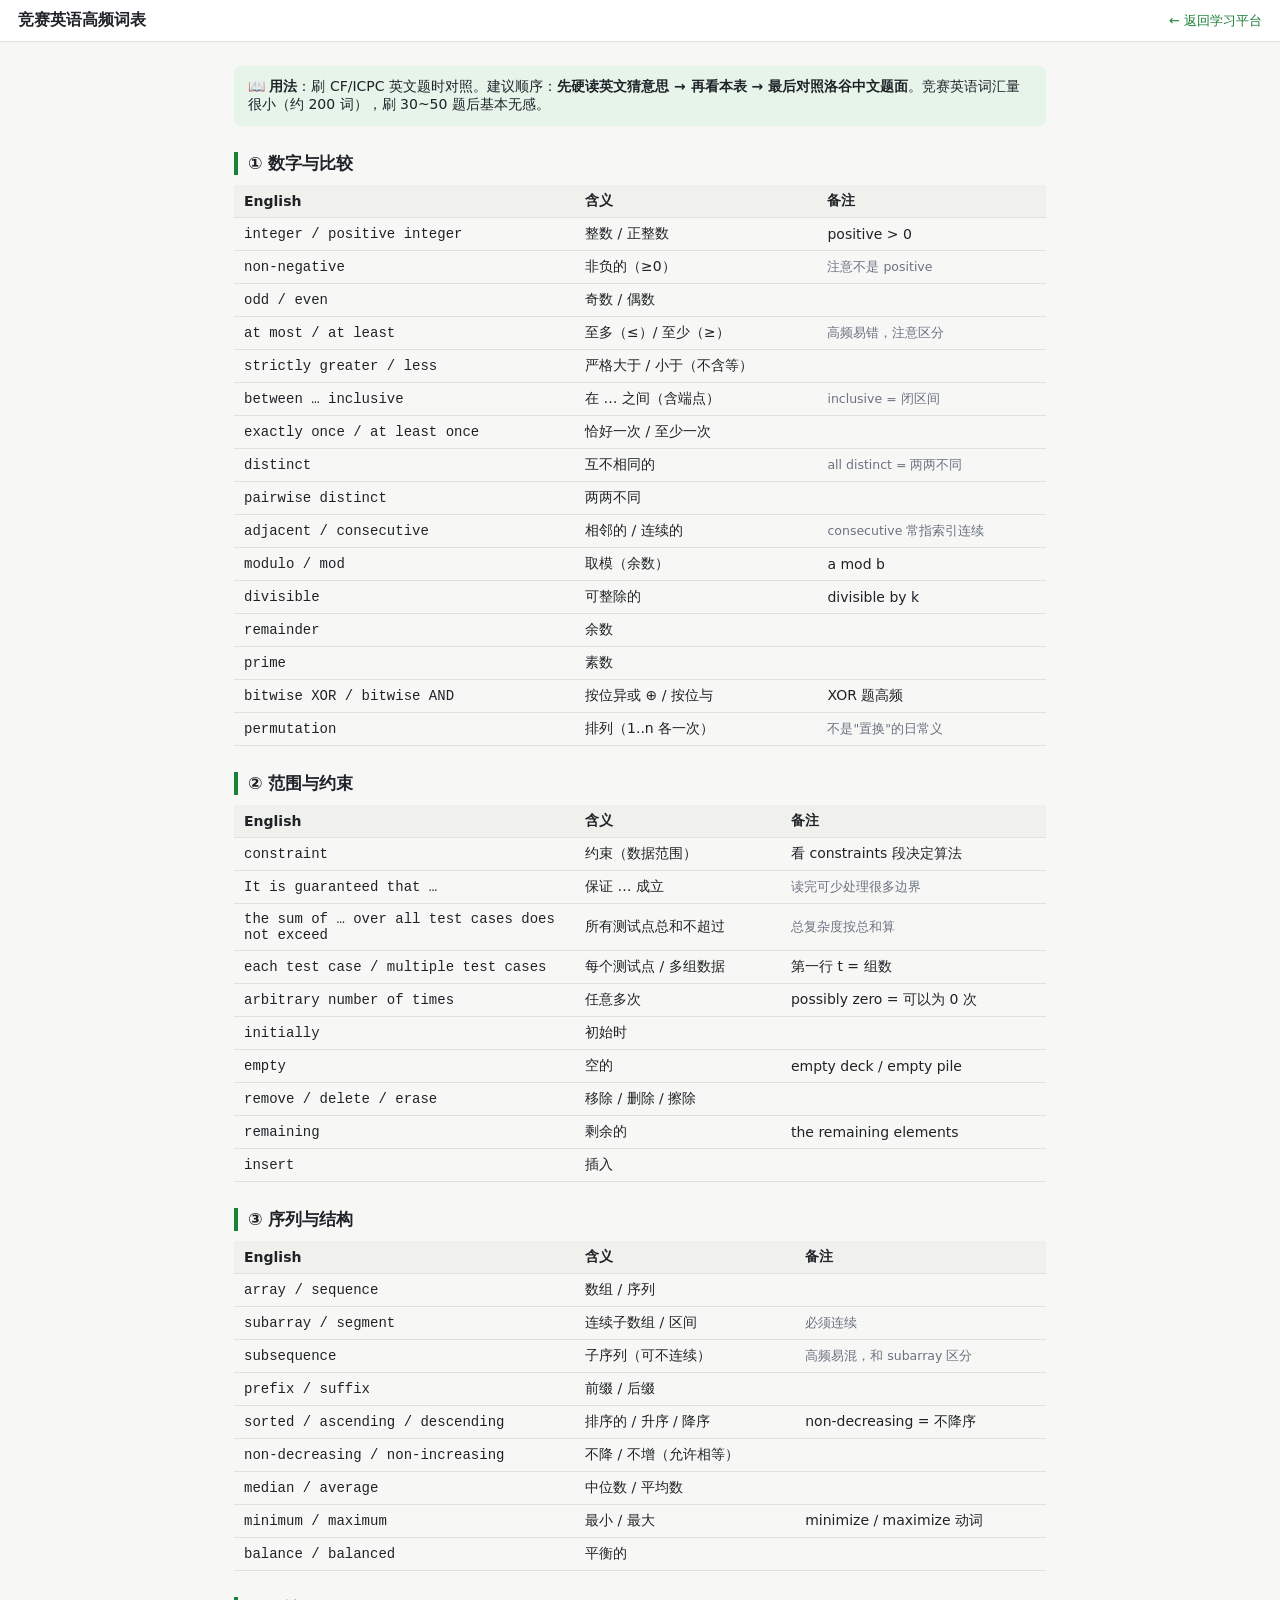
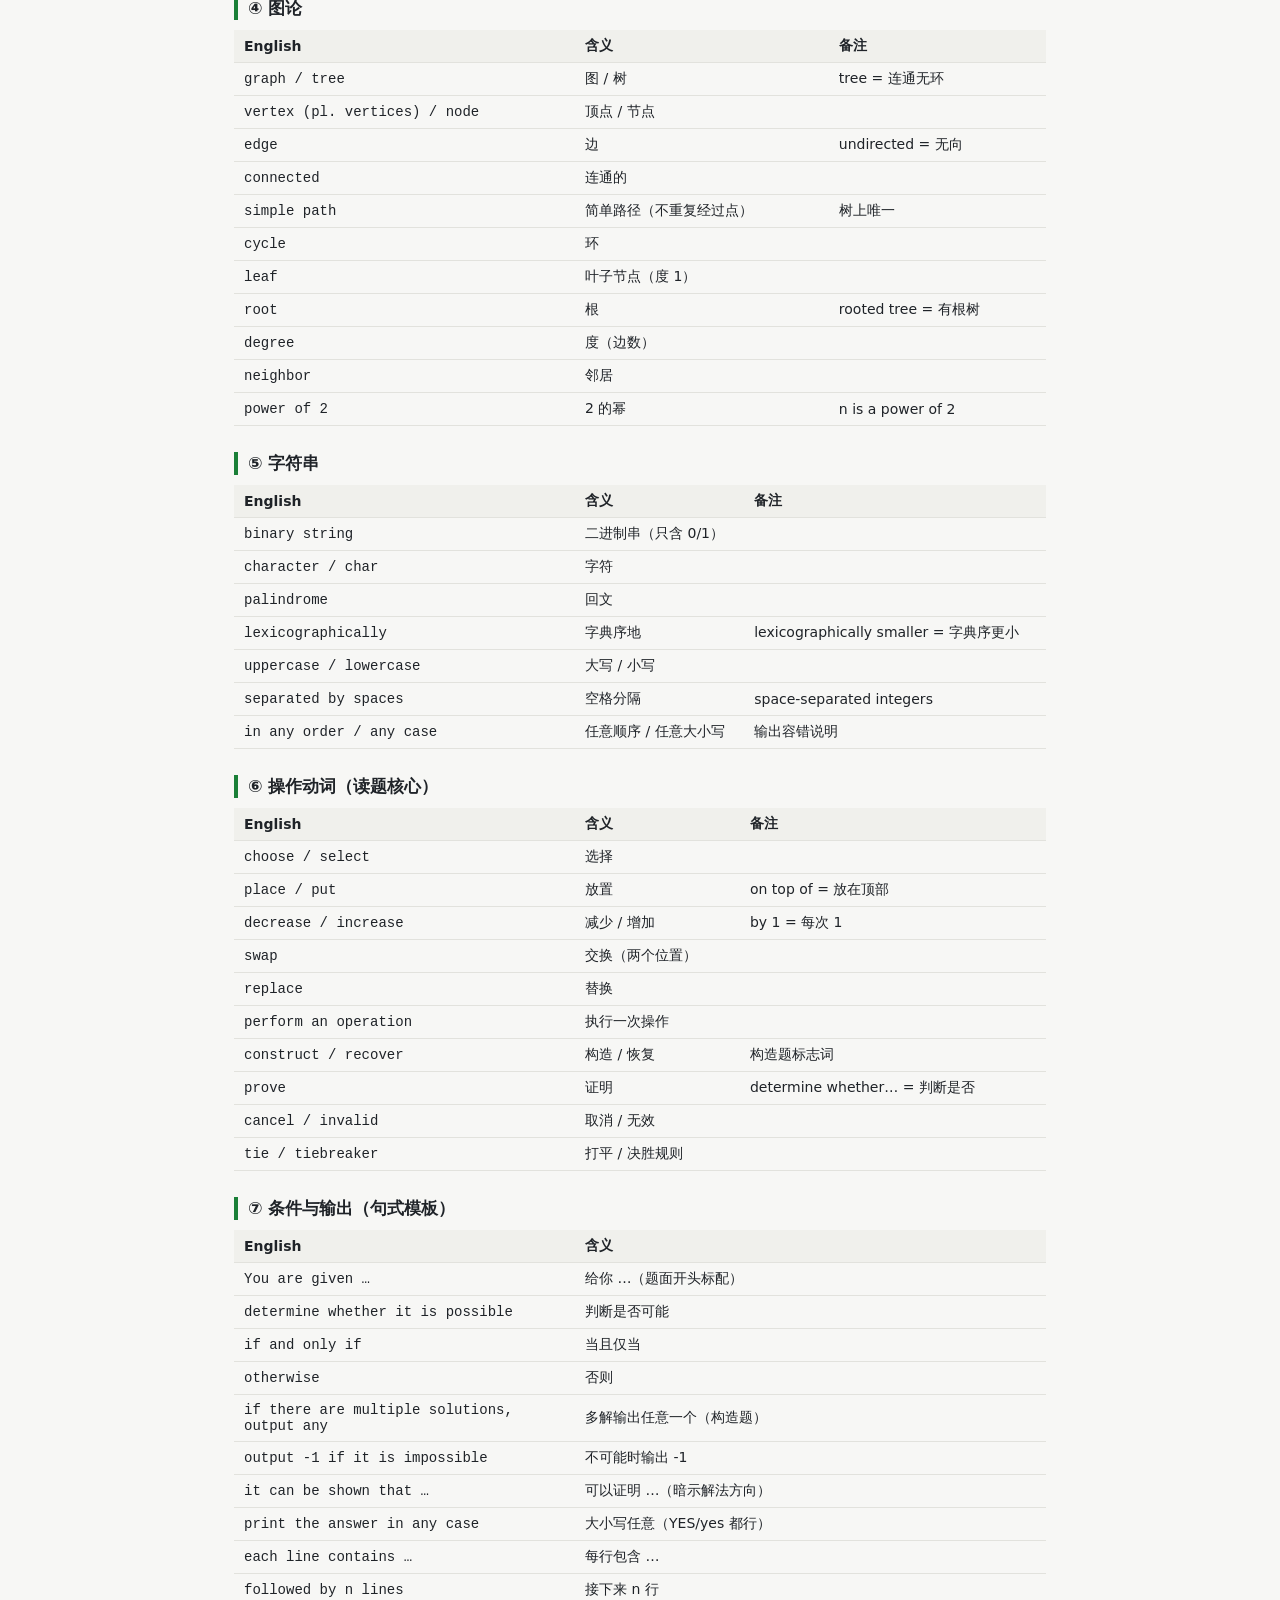
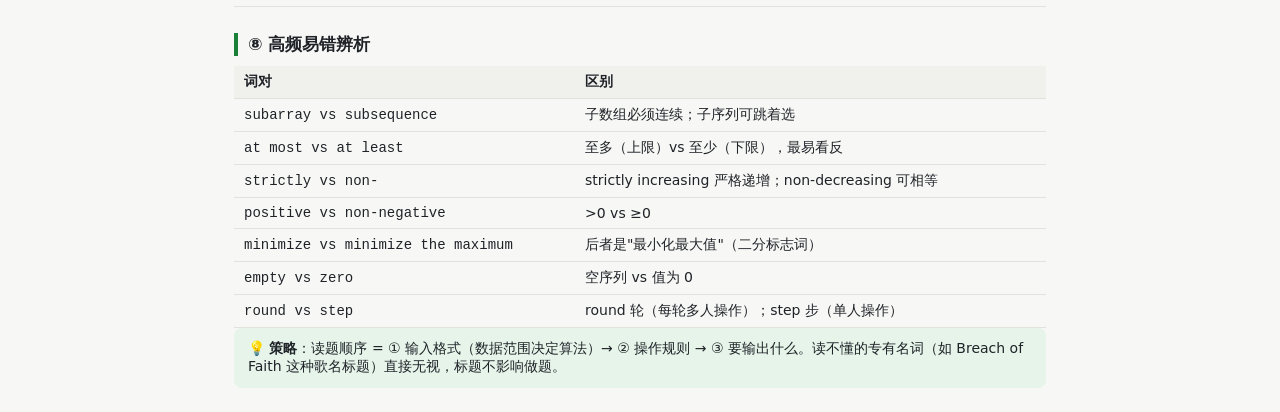
<file: static/english-cheatsheet.html>
<!DOCTYPE html>
<html lang="zh-CN">
<head>
<meta charset="UTF-8">
<meta name="viewport" content="width=device-width, initial-scale=1.0">
<title>竞赛英语高频词表</title>
<link rel="stylesheet" href="style.css">
<style>
  .sheet { max-width: 860px; margin: 0 auto; padding: 24px; }
  .sheet h2 { margin: 26px 0 10px; font-size: 17px; border-left: 4px solid var(--accent); padding-left: 10px; }
  .sheet p.tip { background: var(--accent-soft); border-radius: 8px; padding: 12px 14px; font-size: 14px; }
  table { width: 100%; border-collapse: collapse; font-size: 14px; }
  th, td { text-align: left; padding: 7px 10px; border-bottom: 1px solid var(--border); }
  th { background: #f0f0ec; font-weight: 600; }
  td.en { font-family: Consolas, monospace; width: 42%; }
  td.note { color: var(--muted); font-size: 12.5px; }
  a.back { font-size: 13px; color: var(--accent); text-decoration: none; }
</style>
</head>
<body>
<header>
  <div class="brand">竞赛英语高频词表</div>
  <div class="stats"><a class="back" href="/">← 返回学习平台</a></div>
</header>

<div class="sheet">

<p class="tip">📖 <b>用法</b>：刷 CF/ICPC 英文题时对照。建议顺序：<b>先硬读英文猜意思 → 再看本表 → 最后对照洛谷中文题面</b>。竞赛英语词汇量很小（约 200 词），刷 30~50 题后基本无感。</p>

<h2>① 数字与比较</h2>
<table>
<tr><th>English</th><th>含义</th><th>备注</th></tr>
<tr><td class="en">integer / positive integer</td><td>整数 / 正整数</td><td>positive &gt; 0</td></tr>
<tr><td class="en">non-negative</td><td>非负的（≥0）</td><td class="note">注意不是 positive</td></tr>
<tr><td class="en">odd / even</td><td>奇数 / 偶数</td><td></td></tr>
<tr><td class="en">at most / at least</td><td>至多（≤）/ 至少（≥）</td><td class="note">高频易错，注意区分</td></tr>
<tr><td class="en">strictly greater / less</td><td>严格大于 / 小于（不含等）</td><td></td></tr>
<tr><td class="en">between … inclusive</td><td>在 … 之间（含端点）</td><td class="note">inclusive = 闭区间</td></tr>
<tr><td class="en">exactly once / at least once</td><td>恰好一次 / 至少一次</td><td></td></tr>
<tr><td class="en">distinct</td><td>互不相同的</td><td class="note">all distinct = 两两不同</td></tr>
<tr><td class="en">pairwise distinct</td><td>两两不同</td><td></td></tr>
<tr><td class="en">adjacent / consecutive</td><td>相邻的 / 连续的</td><td class="note">consecutive 常指索引连续</td></tr>
<tr><td class="en">modulo / mod</td><td>取模（余数）</td><td>a mod b</td></tr>
<tr><td class="en">divisible</td><td>可整除的</td><td>divisible by k</td></tr>
<tr><td class="en">remainder</td><td>余数</td><td></td></tr>
<tr><td class="en">prime</td><td>素数</td><td></td></tr>
<tr><td class="en">bitwise XOR / bitwise AND</td><td>按位异或 ⊕ / 按位与</td><td>XOR 题高频</td></tr>
<tr><td class="en">permutation</td><td>排列（1..n 各一次）</td><td class="note">不是"置换"的日常义</td></tr>
</table>

<h2>② 范围与约束</h2>
<table>
<tr><th>English</th><th>含义</th><th>备注</th></tr>
<tr><td class="en">constraint</td><td>约束（数据范围）</td><td>看 constraints 段决定算法</td></tr>
<tr><td class="en">It is guaranteed that …</td><td>保证 … 成立</td><td class="note">读完可少处理很多边界</td></tr>
<tr><td class="en">the sum of … over all test cases does not exceed</td><td>所有测试点总和不超过</td><td class="note">总复杂度按总和算</td></tr>
<tr><td class="en">each test case / multiple test cases</td><td>每个测试点 / 多组数据</td><td>第一行 t = 组数</td></tr>
<tr><td class="en">arbitrary number of times</td><td>任意多次</td><td>possibly zero = 可以为 0 次</td></tr>
<tr><td class="en">initially</td><td>初始时</td><td></td></tr>
<tr><td class="en">empty</td><td>空的</td><td>empty deck / empty pile</td></tr>
<tr><td class="en">remove / delete / erase</td><td>移除 / 删除 / 擦除</td><td></td></tr>
<tr><td class="en">remaining</td><td>剩余的</td><td>the remaining elements</td></tr>
<tr><td class="en">insert</td><td>插入</td><td></td></tr>
</table>

<h2>③ 序列与结构</h2>
<table>
<tr><th>English</th><th>含义</th><th>备注</th></tr>
<tr><td class="en">array / sequence</td><td>数组 / 序列</td><td></td></tr>
<tr><td class="en">subarray / segment</td><td>连续子数组 / 区间</td><td class="note">必须连续</td></tr>
<tr><td class="en">subsequence</td><td>子序列（可不连续）</td><td class="note">高频易混，和 subarray 区分</td></tr>
<tr><td class="en">prefix / suffix</td><td>前缀 / 后缀</td><td></td></tr>
<tr><td class="en">sorted / ascending / descending</td><td>排序的 / 升序 / 降序</td><td>non-decreasing = 不降序</td></tr>
<tr><td class="en">non-decreasing / non-increasing</td><td>不降 / 不增（允许相等）</td><td></td></tr>
<tr><td class="en">median / average</td><td>中位数 / 平均数</td><td></td></tr>
<tr><td class="en">minimum / maximum</td><td>最小 / 最大</td><td>minimize / maximize 动词</td></tr>
<tr><td class="en">balance / balanced</td><td>平衡的</td><td></td></tr>
</table>

<h2>④ 图论</h2>
<table>
<tr><th>English</th><th>含义</th><th>备注</th></tr>
<tr><td class="en">graph / tree</td><td>图 / 树</td><td>tree = 连通无环</td></tr>
<tr><td class="en">vertex (pl. vertices) / node</td><td>顶点 / 节点</td><td></td></tr>
<tr><td class="en">edge</td><td>边</td><td>undirected = 无向</td></tr>
<tr><td class="en">connected</td><td>连通的</td><td></td></tr>
<tr><td class="en">simple path</td><td>简单路径（不重复经过点）</td><td>树上唯一</td></tr>
<tr><td class="en">cycle</td><td>环</td><td></td></tr>
<tr><td class="en">leaf</td><td>叶子节点（度 1）</td><td></td></tr>
<tr><td class="en">root</td><td>根</td><td>rooted tree = 有根树</td></tr>
<tr><td class="en">degree</td><td>度（边数）</td><td></td></tr>
<tr><td class="en">neighbor</td><td>邻居</td><td></td></tr>
<tr><td class="en">power of 2</td><td>2 的幂</td><td>n is a power of 2</td></tr>
</table>

<h2>⑤ 字符串</h2>
<table>
<tr><th>English</th><th>含义</th><th>备注</th></tr>
<tr><td class="en">binary string</td><td>二进制串（只含 0/1）</td><td></td></tr>
<tr><td class="en">character / char</td><td>字符</td><td></td></tr>
<tr><td class="en">palindrome</td><td>回文</td><td></td></tr>
<tr><td class="en">lexicographically</td><td>字典序地</td><td>lexicographically smaller = 字典序更小</td></tr>
<tr><td class="en">uppercase / lowercase</td><td>大写 / 小写</td><td></td></tr>
<tr><td class="en">separated by spaces</td><td>空格分隔</td><td>space-separated integers</td></tr>
<tr><td class="en">in any order / any case</td><td>任意顺序 / 任意大小写</td><td>输出容错说明</td></tr>
</table>

<h2>⑥ 操作动词（读题核心）</h2>
<table>
<tr><th>English</th><th>含义</th><th>备注</th></tr>
<tr><td class="en">choose / select</td><td>选择</td><td></td></tr>
<tr><td class="en">place / put</td><td>放置</td><td>on top of = 放在顶部</td></tr>
<tr><td class="en">decrease / increase</td><td>减少 / 增加</td><td>by 1 = 每次 1</td></tr>
<tr><td class="en">swap</td><td>交换（两个位置）</td><td></td></tr>
<tr><td class="en">replace</td><td>替换</td><td></td></tr>
<tr><td class="en">perform an operation</td><td>执行一次操作</td><td></td></tr>
<tr><td class="en">construct / recover</td><td>构造 / 恢复</td><td>构造题标志词</td></tr>
<tr><td class="en">prove</td><td>证明</td><td>determine whether… = 判断是否</td></tr>
<tr><td class="en">cancel / invalid</td><td>取消 / 无效</td><td></td></tr>
<tr><td class="en">tie / tiebreaker</td><td>打平 / 决胜规则</td><td></td></tr>
</table>

<h2>⑦ 条件与输出（句式模板）</h2>
<table>
<tr><th>English</th><th>含义</th></tr>
<tr><td class="en">You are given …</td><td>给你 …（题面开头标配）</td></tr>
<tr><td class="en">determine whether it is possible</td><td>判断是否可能</td></tr>
<tr><td class="en">if and only if</td><td>当且仅当</td></tr>
<tr><td class="en">otherwise</td><td>否则</td></tr>
<tr><td class="en">if there are multiple solutions, output any</td><td>多解输出任意一个（构造题）</td></tr>
<tr><td class="en">output -1 if it is impossible</td><td>不可能时输出 -1</td></tr>
<tr><td class="en">it can be shown that …</td><td>可以证明 …（暗示解法方向）</td></tr>
<tr><td class="en">print the answer in any case</td><td>大小写任意（YES/yes 都行）</td></tr>
<tr><td class="en">each line contains …</td><td>每行包含 …</td></tr>
<tr><td class="en">followed by n lines</td><td>接下来 n 行</td></tr>
</table>

<h2>⑧ 高频易错辨析</h2>
<table>
<tr><th>词对</th><th>区别</th></tr>
<tr><td class="en">subarray vs subsequence</td><td>子数组必须连续；子序列可跳着选</td></tr>
<tr><td class="en">at most vs at least</td><td>至多（上限）vs 至少（下限），最易看反</td></tr>
<tr><td class="en">strictly vs non-</td><td>strictly increasing 严格递增；non-decreasing 可相等</td></tr>
<tr><td class="en">positive vs non-negative</td><td>&gt;0 vs ≥0</td></tr>
<tr><td class="en">minimize vs minimize the maximum</td><td>后者是"最小化最大值"（二分标志词）</td></tr>
<tr><td class="en">empty vs zero</td><td>空序列 vs 值为 0</td></tr>
<tr><td class="en">round vs step</td><td>round 轮（每轮多人操作）；step 步（单人操作）</td></tr>
</table>

<p class="tip">💡 <b>策略</b>：读题顺序 = ① 输入格式（数据范围决定算法）→ ② 操作规则 → ③ 要输出什么。读不懂的专有名词（如 Breach of Faith 这种歌名标题）直接无视，标题不影响做题。</p>

</div>
</body>
</html>
</file>
<file: static/style.css>
:root {
  --bg: #f7f7f5;
  --panel: #ffffff;
  --border: #e2e2dd;
  --text: #1f2328;
  --muted: #6b7280;
  --accent: #1a7f37;
  --accent-soft: #e6f4ea;
  --danger: #c0392b;
  --danger-soft: #fdecea;
  --warn: #b45309;
  --warn-soft: #fef3e2;
}

* { box-sizing: border-box; margin: 0; padding: 0; }

body {
  font-family: "Segoe UI", "Microsoft YaHei", system-ui, sans-serif;
  background: var(--bg);
  color: var(--text);
  height: 100vh;
  display: flex;
  flex-direction: column;
}

header {
  display: flex;
  justify-content: space-between;
  align-items: center;
  padding: 10px 18px;
  background: var(--panel);
  border-bottom: 1px solid var(--border);
}
.brand { font-weight: 600; }
.stats { display: flex; gap: 16px; font-size: 13px; color: var(--muted); }

.wrap { flex: 1; display: flex; min-height: 0; }

/* 左侧课程树 */
#tree {
  width: 280px;
  min-width: 280px;
  overflow-y: auto;
  background: var(--panel);
  border-right: 1px solid var(--border);
  padding: 10px;
}
.chapter { margin-bottom: 12px; }
.chapter-title {
  font-size: 13px;
  font-weight: 600;
  color: var(--muted);
  display: flex;
  justify-content: space-between;
  padding: 4px 6px;
}
.chapter-bar {
  height: 4px;
  border-radius: 2px;
  background: var(--border);
  margin: 4px 6px 6px;
  overflow: hidden;
}
.chapter-bar > i { display: block; height: 100%; background: var(--accent); transition: width .3s; }
.lesson {
  display: flex;
  align-items: center;
  gap: 8px;
  padding: 7px 8px;
  border-radius: 6px;
  cursor: pointer;
  font-size: 14px;
  user-select: none;
}
.lesson:hover { background: #f0f0ec; }
.lesson.active { background: var(--accent-soft); }
.lesson .check {
  width: 16px; height: 16px;
  border: 1.5px solid var(--border);
  border-radius: 4px;
  display: inline-flex;
  align-items: center;
  justify-content: center;
  font-size: 11px;
  flex-shrink: 0;
  background: #fff;
}
.lesson.done .check { background: var(--accent); border-color: var(--accent); color: #fff; }
.lesson .score {
  margin-left: auto;
  font-size: 12px;
  color: var(--muted);
  background: #f0f0ec;
  padding: 1px 6px;
  border-radius: 8px;
}
.lesson .score.hot { background: var(--accent-soft); color: var(--accent); }

/* 右侧主区 */
#lesson-view { flex: 1; display: flex; flex-direction: column; min-width: 0; padding: 18px 24px; }
.lesson-head { margin-bottom: 12px; }
#lesson-title { font-size: 20px; }
.muted { color: var(--muted); font-size: 13px; }

.toolbar { display: flex; gap: 10px; align-items: center; margin-bottom: 10px; flex-wrap: wrap; }
.btn {
  border: 1px solid var(--border);
  background: var(--panel);
  padding: 6px 16px;
  border-radius: 6px;
  font-size: 14px;
  cursor: pointer;
}
.btn:hover { background: #f0f0ec; }
.btn.primary { background: var(--accent); border-color: var(--accent); color: #fff; }
.btn.primary:hover { background: #14652d; }
.btn:disabled { opacity: .5; cursor: not-allowed; }
.done-toggle { margin-left: auto; font-size: 14px; display: flex; gap: 6px; align-items: center; cursor: pointer; }
#save-hint { font-size: 12px; }

#code {
  flex: 1;
  min-height: 240px;
  font-family: Consolas, "Cascadia Code", monospace;
  font-size: 14px;
  line-height: 1.6;
  border: 1px solid var(--border);
  border-radius: 8px;
  padding: 12px;
  resize: none;
  background: #fcfcfa;
  tab-size: 4;
}
#code:focus { outline: 2px solid var(--accent-soft); border-color: var(--accent); }

#stdin-box { margin: 10px 0; }
#stdin-box summary { cursor: pointer; font-size: 13px; color: var(--muted); margin-bottom: 6px; }
#stdin {
  width: 100%;
  font-family: Consolas, monospace;
  font-size: 13px;
  border: 1px solid var(--border);
  border-radius: 6px;
  padding: 8px;
  resize: vertical;
}

#result { margin-top: 4px; font-size: 13px; }
#result .block {
  border: 1px solid var(--border);
  border-radius: 8px;
  padding: 10px 12px;
  margin-bottom: 10px;
  background: var(--panel);
}
#result .block h4 { font-size: 13px; margin-bottom: 6px; }
#result pre {
  white-space: pre-wrap;
  word-break: break-all;
  font-family: Consolas, monospace;
  font-size: 12.5px;
  background: #f4f4f1;
  border-radius: 6px;
  padding: 8px 10px;
  max-height: 260px;
  overflow: auto;
}
#result .ok { color: var(--accent); }
#result .fail { color: var(--danger); }
#result .pass-badge { color: var(--accent); font-weight: 600; }
#result .fail-badge { color: var(--danger); font-weight: 600; }
.test-row { display: flex; gap: 10px; padding: 4px 0; border-bottom: 1px dashed var(--border); }
.test-row:last-child { border-bottom: none; }
.test-name { min-width: 120px; }
.hidden { display: none; }
</file>
